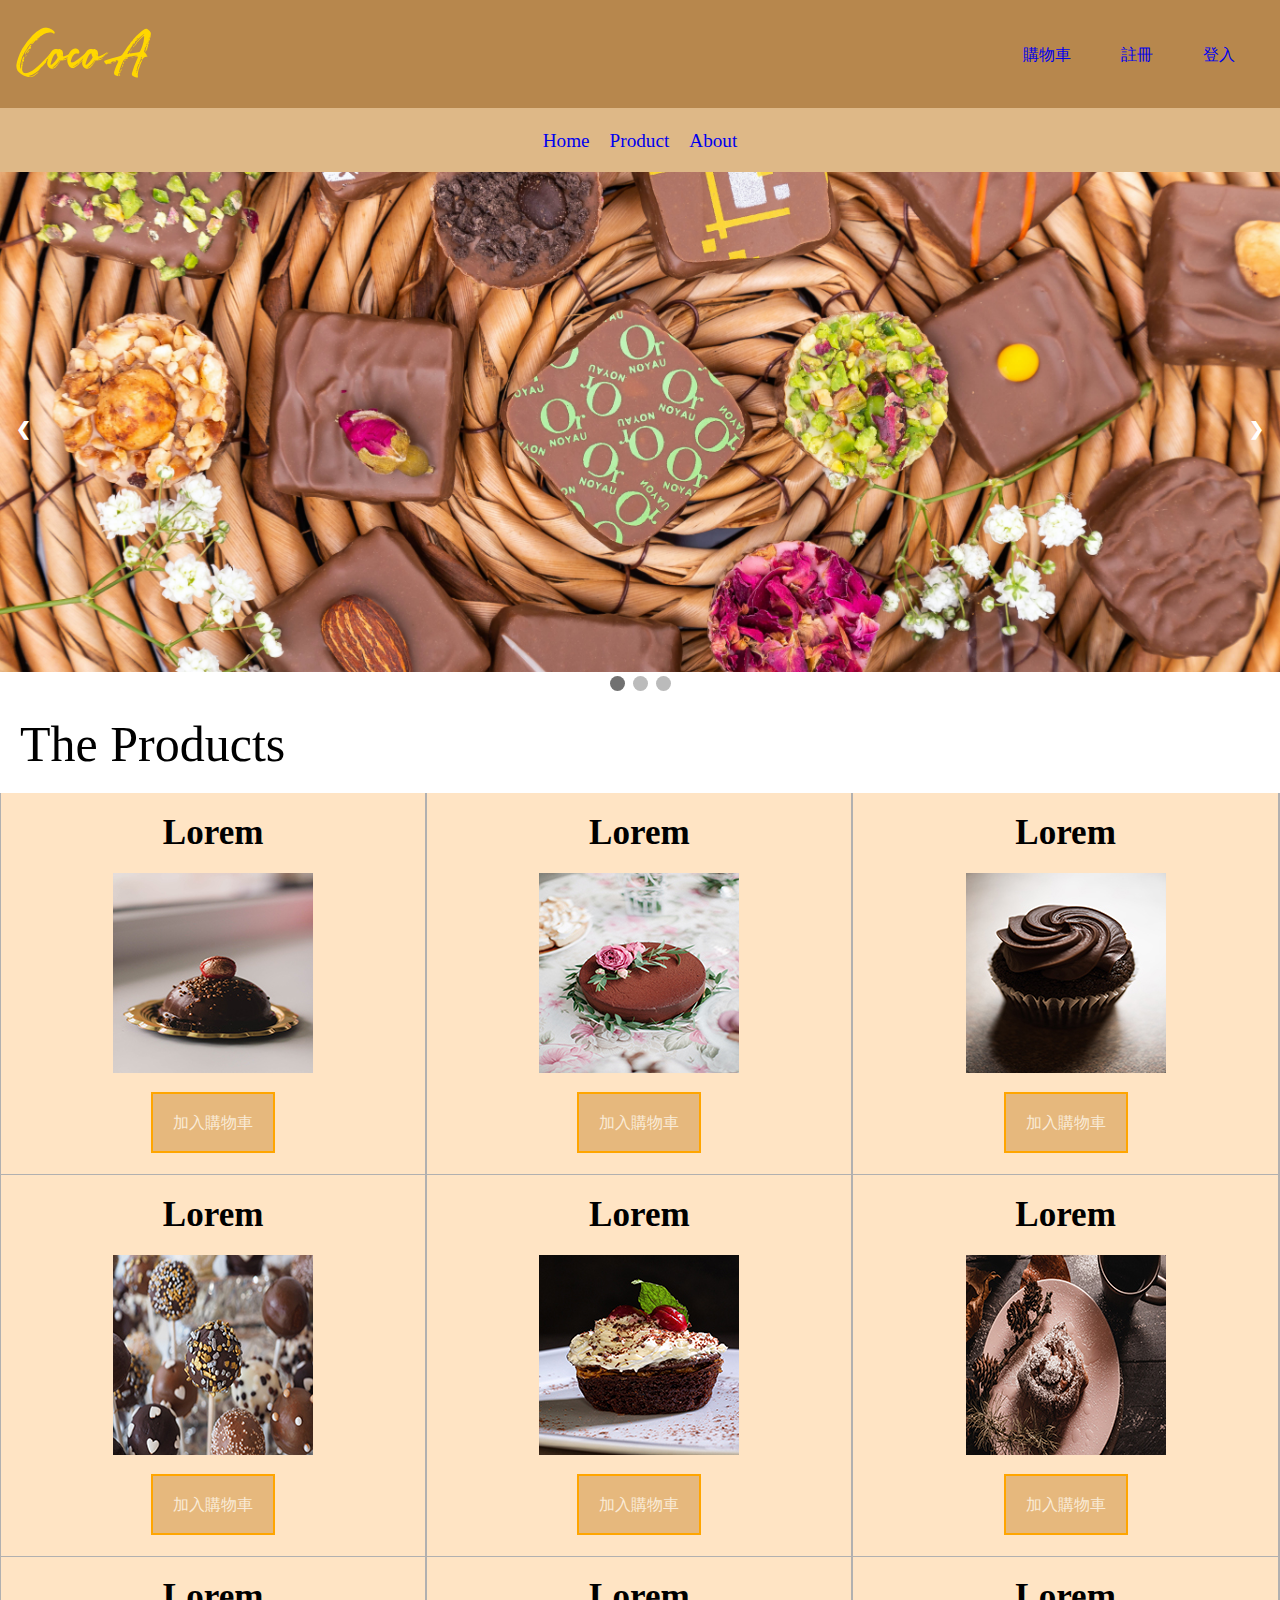
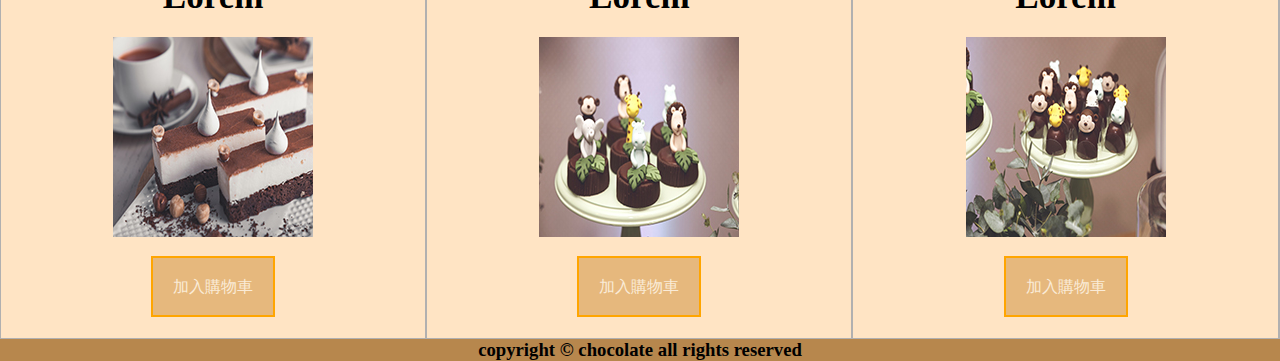
<file: product.html>
<!DOCTYPE html>
<html lang="en">

<head>
    <meta charset="UTF-8">
    <meta http-equiv="X-UA-Compatible" content="IE=edge">
    <meta name="viewport" content="width=device-width, initial-scale=1.0">
    <title>Document</title>
    <link rel="stylesheet" href="css/product.css">
</head>

<body>
    <header>
        <!-- 帳號的註冊與登入 -->
        <div class="top-nav">
            <div class="nav-left">
                <a href="#">
                    <img src="img/CocoA(金色字體).png" alt="">
                </a>
            </div>
            <div class="nav-right">
                <ul>
                    <li><a href="#">登入</a></li>
                    <li><a href="#">註冊</a></li>
                    <li><a href="#">購物車</a></li>
                </ul>
            </div>
        </div>
        <nav>
            <ul class="flex-nav">
                <li><a href="index.html">Home</a></li>
                <li><a href="product.html">Product</a></li>
                <li><a href="About.html">About</a></li>
            </ul>
        </nav>
    </header>
    <!-- 輪播圖 -->
    <div class="slideshow-container">
        <div class="mySlides fade">
            <img src="img/slide1.jpg" alt="">
        </div>
        <div class="mySlides fade">
            <img src="img/slide2.jpg" alt="">
        </div>
        <div class="mySlides fade">
            <img src="img/slide3.jpg" alt="">
        </div>
        <a class="prev" onclick="plusSlides(-1)">&#10094;</a>
        <a class="next" onclick="plusSlides(1)">&#10095;</a>
    </div>
    <div class="dot-container">
        <span class="dot" onclick="currentSlide(1)"></span>
        <span class="dot" onclick="currentSlide(2)"></span>
        <span class="dot" onclick="currentSlide(3)"></span>
    </div>
    <!-- The products -->
    <div class="products-txt">
        <h2>The Products</h2>
    </div>
    <div class="products-box-container clearfix">
        
        <div class="products-box clearfix">
            <ul class="products clearfix">
                <li class="clearfix">
                    <div class="products-title-img">
                        <div class="products-title">
                            <h3>Lorem</h3>
                        </div>
                        <div class="products-img">
                            <a href="#">
                                <img src="img/products-1.jpg" alt="">
                            </a>
                        </div>
                        <div class="shopping">
                            <a href="#">
                                加入購物車
                            </a>
                        </div>
                    </div>
                </li>
                <li class="clearfix">
                    <div class="products-title-img">
                        <div class="products-title">
                            <h3>Lorem</h3>
                        </div>
                        <div class="products-img">
                            <a href="#">
                                <img src="img/products-2.jpg" alt="">
                            </a>
                        </div>
                        <div class="shopping">
                            <a href="#">
                                加入購物車
                            </a>
                        </div>
                    </div>
                </li>
                <li class="clearfix">
                    <div class="products-title-img">
                        <div class="products-title">
                            <h3>Lorem</h3>
                        </div>
                        <div class="products-img">
                            <a href="#">
                                <img src="img/products-3.jpg" alt="">
                            </a>
                        </div>
                        <div class="shopping">
                            <a href="#">
                                加入購物車
                            </a>
                        </div>
                    </div>
                </li>
                <li class="clearfix">
                    <div class="products-title-img">
                        <div class="products-title">
                            <h3>Lorem</h3>
                        </div>
                        <div class="products-img">
                            <a href="#">
                                <img src="img/products-4.jpg" alt="">
                            </a>
                        </div>
                        <div class="shopping">
                            <a href="#">
                                加入購物車
                            </a>
                        </div>
                    </div>
                </li>
                <li class="clearfix">
                    <div class="products-title-img">
                        <div class="products-title">
                            <h3>Lorem</h3>
                        </div>
                        <div class="products-img">
                            <a href="#">
                                <img src="img/products-5.jpg" alt="">
                            </a>
                        </div>
                        <div class="shopping">
                            <a href="#">
                                加入購物車
                            </a>
                        </div>
                    </div>
                </li>
                <li class="clearfix">
                    <div class="products-title-img">
                        <div class="products-title">
                            <h3>Lorem</h3>
                        </div>
                        <div class="products-img">
                            <a href="#">
                                <img src="img/products-6.jpg" alt="">
                            </a>
                        </div>
                        <div class="shopping">
                            <a href="#">
                                加入購物車
                            </a>
                        </div>
                    </div>
                </li>
                <li class="clearfix">
                    <div class="products-title-img">
                        <div class="products-title">
                            <h3>Lorem</h3>
                        </div>
                        <div class="products-img">
                            <a href="#">
                                <img src="img/products-7.jpg" alt="">
                            </a>
                        </div>
                        <div class="shopping">
                            <a href="#">
                                加入購物車
                            </a>
                        </div>
                    </div>
                </li>
                <li class="clearfix">
                    <div class="products-title-img">
                        <div class="products-title">
                            <h3>Lorem</h3>
                        </div>
                        <div class="products-img">
                            <a href="#">
                                <img src="img/products-8.jpg" alt="">
                            </a>
                        </div>
                        <div class="shopping">
                            <a href="#">
                                加入購物車
                            </a>
                        </div>
                    </div>
                </li>
                <li class="clearfix">
                    <div class="products-title-img">
                        <div class="products-title">
                            <h3>Lorem</h3>
                        </div>
                        <div class="products-img">
                            <a href="#">
                                <img src="img/products-9.jpg" alt="">
                            </a>
                        </div>
                        <div class="shopping">
                            <a href="#">
                                加入購物車
                            </a>
                        </div>
                    </div>
                </li>

            </ul>
        </div>
    </div>
    <footer>
        <h3>copyright © chocolate all rights reserved</h3>
    </footer>
    <script>
        var slideIndex = 1;
        showSlides(slideIndex);
        function plusSlides(n) {
            showSlides(slideIndex += n);
        }
        function currentSlide(n) {
            showSlides(slideIndex = n);
        }
        function showSlides(n) {
            var i;
            var slides = document.getElementsByClassName("mySlides");
            var dots = document.getElementsByClassName("dot");
            if (n > slides.length) { slideIndex = 1 }
            if (n < 1) { slideIndex = slides.length }
            for (i = 0; i < slides.length; i++) {
                slides[i].style.display = "none";
            }
            for (i = 0; i < dots.length; i++) {
                dots[i].className = dots[i].className.replace(" active", "");
            }
            slides[slideIndex - 1].style.display = "block";
            dots[slideIndex - 1].className += " active";
        }
    </script>
</body>

</html>
</file>
<file: css/product.css>
/* 全域 */
* {
    margin: 0;
    padding: 0;
    box-sizing: border-box;
}
/* header */
/* 帳戶 */
.top-nav {
    /* float: right; */
    background-color: rgb(183, 135, 77);
    position: fixed;
    /* padding: 20px; */
    z-index: 999999;
    right: 0;
    left: 0;
}

.top-nav:after {
    content: "";
    display: block;
    clear: both;
}
.nav-left{
    float: left;
    /* width: 270px; */
    /* background-color: greenyellow; */
}
.nav-left>a{
    width: 270px;
}
.nav-left>a>img{
    max-width: 100%;
}
.nav-right{
    /* float: left; */
    padding: 45px;
}
.nav-right>ul{
    list-style: none;
}
.nav-right>ul>li{
    margin-left: 50px;
    float: right;
}
.nav-right>ul>li>a{
    text-decoration: none;
    position: relative;
}
/* 導覽列 */

nav ul{
    background-color:burlywood;
    list-style: none;
    /* margin: 0; */
    padding-top: 120px;
    padding-bottom: 10px;
    /* height: 250px;
    line-height: 250px; */
    
}
nav a{
    text-decoration: none;
    font-size: 1.2rem;
    display: block;
    padding: 10px;
}
nav a:hover{
    color:blanchedalmond;
    background-color:darksalmon;
}
.flex-nav{
    display: flex;
    justify-content: center;
}
/* 輪播 */
/* 輪播容器 */
.slideshow-container{
    /* max-width: 1000px; */
   overflow: hidden;
   position: relative;
}
/* 左右兩邊按鈕 */
.prev, .next{
    cursor:pointer;
    position: absolute;
    top: 50%;
    width: auto;
    padding: 16px;
    margin-top: -22px;
    color: white;
    font-weight: bold;
    font-size: 18px;
    transition: 0.6s ease;
    border-radius: 0 3px 3px 0;
}
/* 右邊按鈕 */
.next{
    right: 0;
    border-radius: 3px 0 0 3px;
}
/* 按鈕點擊 */
.prev:hover, .next:hover{
    background-color: rgba(0,0,0,0.8);
}
/* 我的輪播圖 */
.mySlides{
    width: 100%;
    display: none;
}
.mySlides>img{
    width: 100%;
    height: 500px;
    object-fit: cover;
}
/* 輪播圖的點擊按鈕 */
.dot-container{
    text-align: center;
}
.dot{
    cursor: pointer;
    height: 15px;
    width: 15px;
    background-color: #bbb;
    margin: 0 2px;
    border-radius: 50%;
    display: inline-block;
    transition: background-color 0.6s ease;
}
.active, .dot:hover{
    background-color: #717171;
}
/* fading animation */
.fade{
    animation-name: fade;
    animation-duration: 1.5s;
}
@keyframes fade{
    from {opacity:0.4;}
    to{opacity: 1;}
}
/* products */
.products-txt>h2{
    font-size: 50px;
    font-weight: 500;
    padding: 20px;
}
.products-box-container{
    background-color: rgb(177, 176, 176); 
    
}
.products-box{
    width: 100%;
    /* background-color: rgb(173, 192, 89); */
    /* margin: 0 auto; */
}
.products li{
    float: left;
    width: calc(33.3% - 2px);
    background-color: bisque;
    padding: 20px;
    margin-right:1px;
    margin-left:1px;
    margin-bottom: 1px;
    list-style: none;
    /* margin: 0 auto; */
}
.clearfix::after{
    content: "";
    display: block;
    clear: both;
}

.products-title{
    text-align: center;
    font-size: 30px;
    height: 60px;
}
.products-img{
    width: 200px;
    height: 200px;
    margin: 0 auto;
}
.products-img>a>img{
    /* display: block; */
    max-width: 100%;
}
.shopping{
    text-align: center;
    /* margin-top: 20px; */
    /* background-color:rgb(230, 184, 125);
    color: antiquewhite;
    width: 150px;
    margin: 20px auto 0px; */
    margin-top: 40px;
    margin-bottom: 20px;
}
.shopping>a{
    background-color:rgb(230, 184, 125);
    color: antiquewhite;
    width: 150px;
    margin: 20px auto 0px;
    text-decoration: none;
    padding: 20px;
    border: 2px solid orange;
}
.shopping>a:hover{
    background-color:antiquewhite;
    color: rgb(230, 184, 125);
    transition: 0.5s;
}
/* footer */
footer{
    text-align:center;
    background-color: rgb(183, 135, 77);
}
</file>
